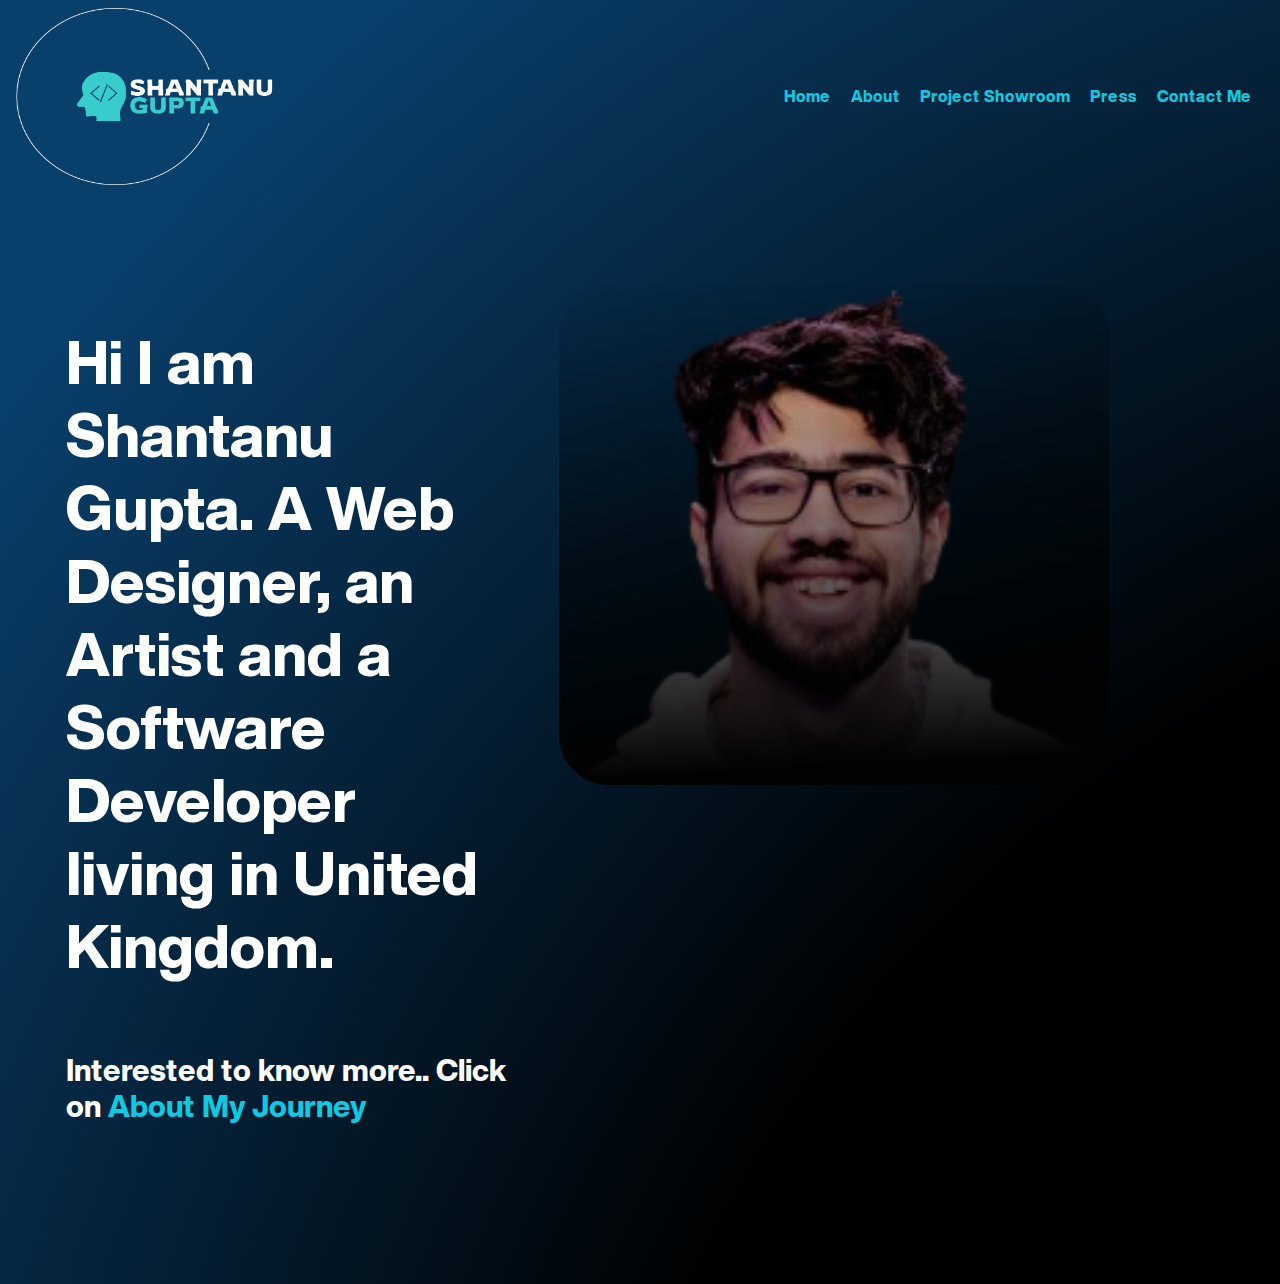
<file: index.html>
<!DOCTYPE html>
<html lang="en">
<head>
    <meta charset="UTF-8">
    <meta http-equiv="X-UA-Compatible" content="IE=edge">
    <meta name="viewport" content="width=device-width, initial-scale=1.0">
    <!-- Google tag (gtag.js) -->
<script async src="https://www.googletagmanager.com/gtag/js?id=G-1Q09ZCFZFR"></script>
<script>
  window.dataLayer = window.dataLayer || [];
  function gtag(){dataLayer.push(arguments);}
  gtag('js', new Date());

  gtag('config', 'G-1Q09ZCFZFR');
</script>
    <link rel="stylesheet" href="styles.css">
    <title>Shantanu Gupta | Web Developer, Artist, Software Developer</title>
<link rel="apple-touch-icon" sizes="180x180" href="favicon/apple-touch-icon.png">
<link rel="icon" type="image/png" sizes="32x32" href="favicon/favicon-32x32.png">
<link rel="icon" type="image/png" sizes="16x16" href="favicon/favicon-16x16.png">
<link rel="manifest" href="favicon/site.webmanifest">
<link rel="mask-icon" href="favicon/safari-pinned-tab.svg" color="#5bbad5">
<meta name="msapplication-TileColor" content="#da532c">
<meta name="theme-color" content="#ffffff">
    <script src="fade.js"></script>
</head>
<body>
    <audio src="sound.mp3" autoplay loop></audio>
    <header>
    <img src="images/logo.png" alt ="logo" class="logo">
    <nav>
        <ul>
            <li><a href="index.html">Home</a></li>
            <li><a href="about.html">About</a></li>
            <li><a href="project.html">Project Showroom</a></li>
            <li><a href="press.html">Press</a></li>
            <li><a href="contact.html">Contact Me</a></li>
        </ul>
    </nav>
    </header>

    <main class="intro">
        <section class="projectdescription">
        <h1>Hi I am Shantanu Gupta. A Web Designer, an Artist and a Software Developer living in United Kingdom.</h1>
        <p>Interested to know more.. Click on <a href="about.html" class="fade-link">About My Journey</a></p>
        </section>

        <section class="projectdescription">
        <div class="shantanu">
        </div>
        </section>



    </main>

    
</body>
</html>
</file>
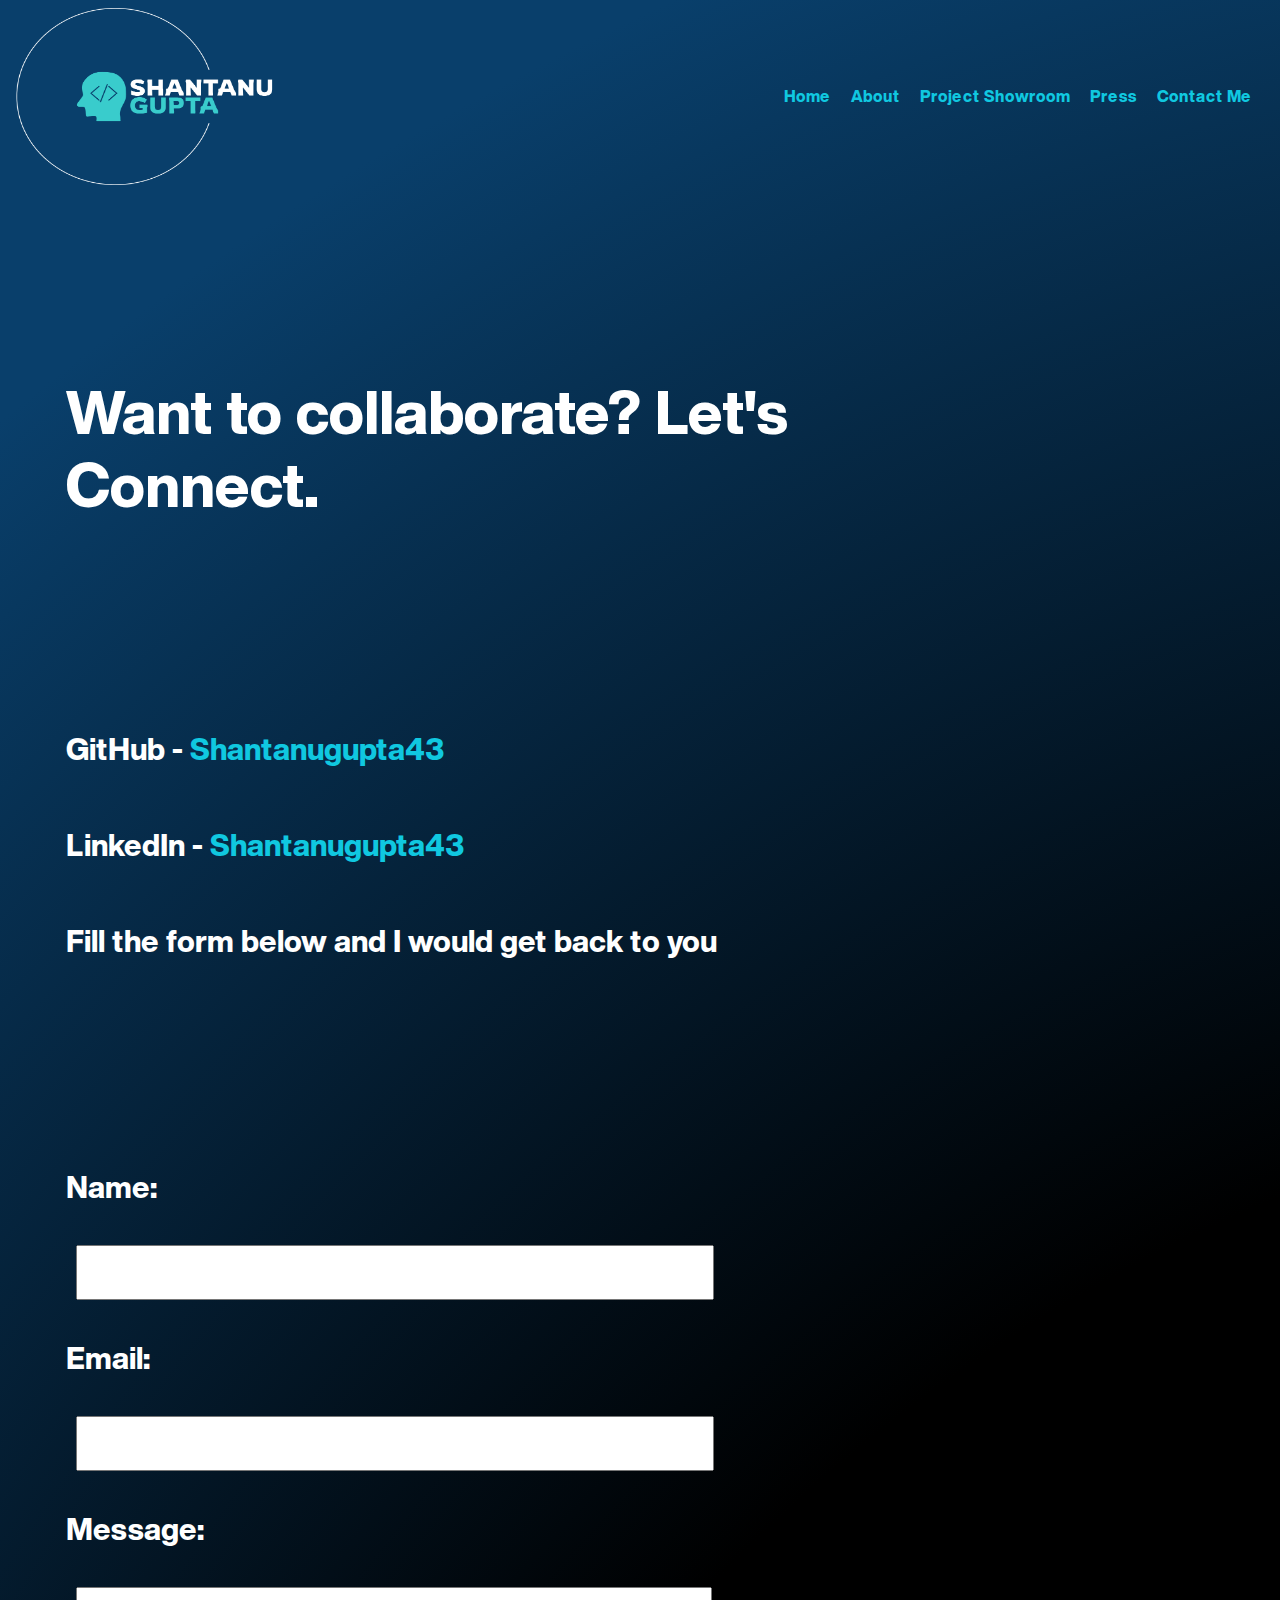
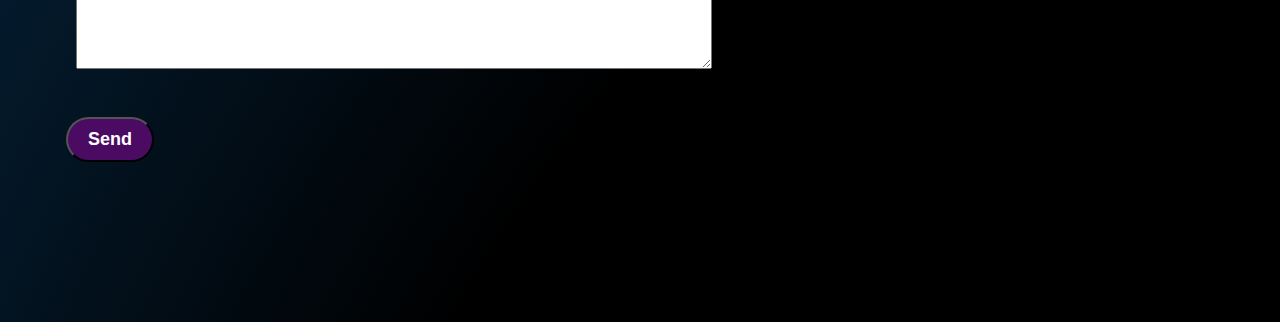
<file: contact.html>
<!DOCTYPE html>
<html lang="en">
<head>
    <meta charset="UTF-8">
    <meta http-equiv="X-UA-Compatible" content="IE=edge">
    <meta name="viewport" content="width=device-width, initial-scale=1.0">
    <!-- Google tag (gtag.js) -->
<script async src="https://www.googletagmanager.com/gtag/js?id=G-1Q09ZCFZFR"></script>
<script>
  window.dataLayer = window.dataLayer || [];
  function gtag(){dataLayer.push(arguments);}
  gtag('js', new Date());

  gtag('config', 'G-1Q09ZCFZFR');
</script>
    <link rel="stylesheet" href="styles.css">
    <title>Contact Me</title>
    <link rel="apple-touch-icon" sizes="180x180" href="favicon/apple-touch-icon.png">
<link rel="icon" type="image/png" sizes="32x32" href="favicon/favicon-32x32.png">
<link rel="icon" type="image/png" sizes="16x16" href="favicon/favicon-16x16.png">
<link rel="manifest" href="favicon/site.webmanifest">
<link rel="mask-icon" href="favicon/safari-pinned-tab.svg" color="#5bbad5">
<meta name="msapplication-TileColor" content="#da532c">
<meta name="theme-color" content="#ffffff">
    <script src="fade.js"></script>
</head>
<body>
    <header>
    <img src="images/logo.png" alt ="logo" class="logo">
    <nav>
        <ul>
            <li><a href="index.html">Home</a></li>
            <li><a href="about.html">About</a></li>
            <li><a href="project.html">Project Showroom</a></li>
            <li><a href="press.html">Press</a></li>
            <li><a href="contact.html">Contact Me</a></li>
        </ul>
    </nav>
    </header>

    <main class="intro">
        <div class="projectcontainer">
        
        <h1 class="projectdescription">Want to collaborate? Let's Connect.</h1>
        <article>
            <section class="projectdescription">

            <p>GitHub - <a href="https://github.com/Shantanugupta43"> Shantanugupta43 </a></p>   
            <p>LinkedIn - <a href="https://www.linkedin.com/in/shantanugupta43/"> Shantanugupta43 </a></p>
            <p> Fill the form below and I would get back to you</p>

            </section>
        </article>

        <article>
        <section class="projectdescription">
            <form action="https://formspree.io/f/meqwvqan" method="post">
                <label for="name">Name:</label>
                <p><input type="text" id="name" name="name" required></p>
              
                <label for="email">Email:</label>
                <p><input type="email" id="email" name="email" required></p>
              
                <label for="message">Message:</label>
                <p><textarea id="message" name="message" required></textarea></p>
              
                <p><input type="submit" value="Send" class="submitted"></p>
              </form>
        </section>

        </article>

    

        </div>

        




    </main>

    
</body>
</html>
</file>
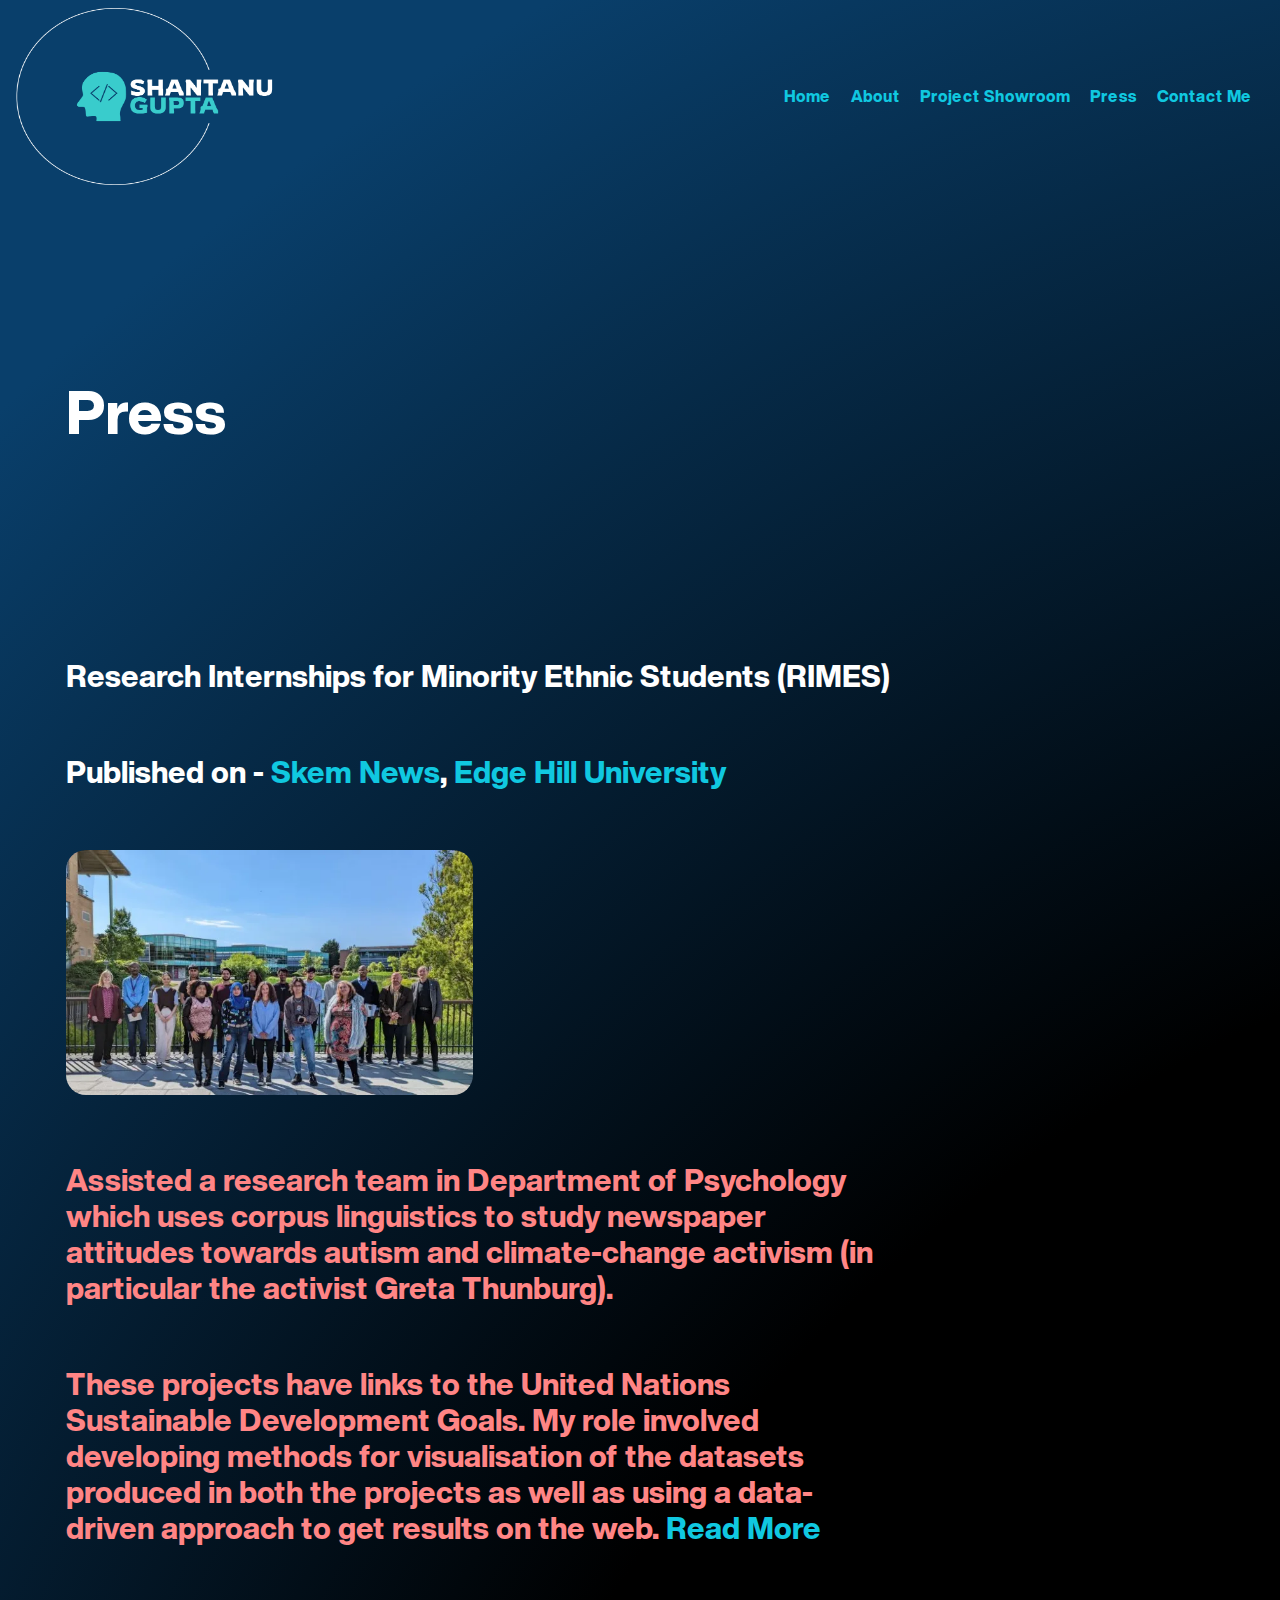
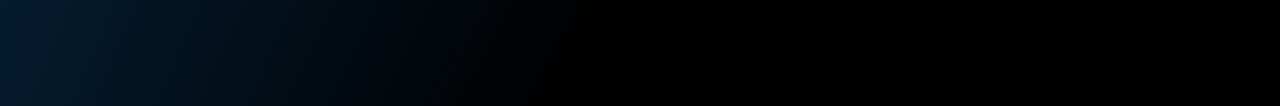
<file: press.html>
<!DOCTYPE html>
<html lang="en">
<head>
    <meta charset="UTF-8">
    <meta http-equiv="X-UA-Compatible" content="IE=edge">
    <meta name="viewport" content="width=device-width, initial-scale=1.0">
    <!-- Google tag (gtag.js) -->
<script async src="https://www.googletagmanager.com/gtag/js?id=G-1Q09ZCFZFR"></script>
<script>
  window.dataLayer = window.dataLayer || [];
  function gtag(){dataLayer.push(arguments);}
  gtag('js', new Date());

  gtag('config', 'G-1Q09ZCFZFR');
</script>
    <link rel="stylesheet" href="styles.css">
    <title>Press</title>
<link rel="apple-touch-icon" sizes="180x180" href="favicon/apple-touch-icon.png">
<link rel="icon" type="image/png" sizes="32x32" href="favicon/favicon-32x32.png">
<link rel="icon" type="image/png" sizes="16x16" href="favicon/favicon-16x16.png">
<link rel="manifest" href="favicon/site.webmanifest">
<link rel="mask-icon" href="favicon/safari-pinned-tab.svg" color="#5bbad5">
<meta name="msapplication-TileColor" content="#da532c">
<meta name="theme-color" content="#ffffff">
    <script src="fade.js"></script>
</head>
<body>
    <header>
    <img src="images/logo.png" alt ="logo" class="logo">
    <nav>
        <ul>
            <li><a href="index.html">Home</a></li>
            <li><a href="about.html">About</a></li>
            <li><a href="project.html">Project Showroom</a></li>
            <li><a href="press.html">Press</a></li>
            <li><a href="contact.html">Contact Me</a></li>
        </ul>
    </nav>
    </header>

    <main class="intro">
        <div class="projectcontainer">
        
        <h1 class="projectdescription">Press</h1>

        <article>
        <section class="projectdescription">
                <p>Research Internships for Minority Ethnic Students (RIMES)</p>
                <p>Published on - <a href="https://skemnews.com/edge-hill-university-launches-innovative-new-research-internship-programme-for-minority-ethnic-students/">Skem News</a>, <a href="https://www.edgehill.ac.uk/edge-hill-university-launches-innovative-new-research-internship-programme-for-minority-ethnic-students/">Edge Hill University</a></p>
                <p><img src="images/rimes.png" alt="Rimes pic" class="image-container"></p>
                <p class="txtcol">Assisted a research team in Department of Psychology which uses corpus linguistics to study newspaper attitudes towards autism and climate-change activism (in particular the activist Greta Thunburg). </p>
                <p class="txtcol">These projects have links to the United Nations Sustainable Development Goals. My role involved developing methods for visualisation of the datasets produced in both the projects as well as using a data-driven approach to get results on the web. <a href="https://www.edgehill.ac.uk/departments/support/graduateschool/rimes/">Read More </a></p>
        </section>

        </article>

        </div>

        




    </main>

    
</body>
</html>
</file>
<file: styles.css>
body {
    color: white;
    background: radial-gradient(circle, rgb(0, 0, 0) 50%, rgb(9, 63, 107) 90%);
    background-size: 300% 300%;
    animation: move-colors 10s forwards infinite;
    margin-left: 16px;
}
  
  @keyframes move-colors {
    0% {
      background-position: 60% 80%;
    }
    50% {
      background-position: 0% 20%;
    }
    100% {
      background-position: 60% 80%;
    }
  }



  @font-face {
    font-family: "HelveticaNowDisplay-ExtraBold";
    src: url("fonts/HelveticaNowDisplay-ExtraBold.woff") format("woff");
    font-weight: normal;
    font-style: normal;
  }

  section {
    display: flex;
    flex-direction: column;
}
  


.intro {
    color: white;
    display: flex;
    justify-content: flex-start;
    opacity: 1;
    transition: opacity 2s ease-in-out;
    transform: translateY(50px);
    animation: fadeInAppear 1s ease-in;
    font-family: "HelveticaNowDisplay-ExtraBold", sans-serif;
    width:87%;
    font-size: 30px;
    flex-direction: row;
    align-items: flex-start;
    flex-wrap: nowrap;
}

.txtcol{
    color: #FF8585;
}

.projectcontainer{

    display: flex;
    transform: translateY(50px);
    animation: fadeInAppear 1s ease-in;
    font-family: "HelveticaNowDisplay-ExtraBold", sans-serif;
    width: 80%;
    font-size: 30px;
    flex-direction: column;
    align-items: flex-start;


}

.projectdescription {
    color: white;
    display: flex;
    flex-direction: column;
    opacity: 1;
    transform: translateY(50px);
    animation: fadeInAppear 1s ease-in;
    margin-bottom: 180px;
    margin-left: 50px;
}

@keyframes fadeInAppear {
    0% {
       opacity: 0;
       transform: translateY(0px);
    }
    50% {
       opacity: 0;
       transform: translateY(50px);
    }
    100% {
        opacity: 1;
        transform: translateY(50px);
     }
 } 

.intro.fade-out, .projectcontainer.fade-out{
    transform: translateY(50px);
    animation: fadeInDissapear 2s ease-in;
  }

  @keyframes fadeInDissapear {
    0% {
       opacity: 1;
       transform: translateY(0px);
    }
    50% {
       opacity: 0;
       transform: translateY(50px);
    }
    100% {
        opacity: 0;
        transform: translateY(50px);
     }
 } 


 .image-container {
  height: 245px;
  width: 407px;
  border-radius: 20px;
}

article {
    display: flex;
    flex-direction: row;
    justify-content: center;
    column-gap: 257px;
}

.shantanu{
    background: linear-gradient(357deg, #010202 6.001%, transparent), url(images/shantanu.png);
    background-size: cover;
    height: 500px;
    animation: image-appear 6s forwards;
    width: 550px;
    background-repeat: no-repeat;
    border-radius: 50px;
}

video {
  width: 696px;
  height: 346px;
}

@keyframes image-appear {
    0% {
    height: 0px;
    }
    100% {
    height: 550px;
      }
    }







a{
    color: #10c8e0;
    text-decoration: none ;
}

  ul{
    display: flex;
    flex-direction: row;
    justify-content: flex-end
  }

  li{
    list-style-type: none;
    margin-right: 20px;
    font-family: "HelveticaNowDisplay-ExtraBold", sans-serif;
  }

  .logo{

    height: 177px;
    width: 317px;
  }

  header{
    display: flex;
    justify-content: space-between;
    align-items: center;
  }

  input[type="text"],input[type="email"], textarea {
    font-size: 27px;
    width: 614px;
    padding: 10px;
    margin: 10px;
  }

  input[type="submit"]{

    padding: 10px 20px;
    font-size: 18px;
    font-weight: bold;
    color: #fff;
    background-color: #4b0b62;
    border-radius: 30px;

  }

  @media only screen and (max-width: 768px) {
    /* For mobile phones: */

    ul {
      display: flex;
      flex-direction: column;
      justify-content: center;
  }

  li{
    margin-bottom: 13px;
  }

  header {
    display: flex;
    justify-content: center;
    align-items: center;
    flex-direction: column;
}

.logo {
  height: 138px;
  width: 221px;
}
.intro{
  flex-direction: column;
  align-items: center;
  width:98%
}

.projectdescription{
  width:80%;
  margin-right: 32px;
}

video {
  width: 253px;
  height: 202px;
}

.projectcontainer{
  margin-right: 137px;
}

.image-container {
  height: 208px;
  width: 312px;
  border-radius: 20px;
}



article{
  display: flex;
  flex-direction: column;
}

input[type="text"],input[type="email"], textarea {
  width: 280px;
}

.shantanu{
  margin-left: -116px;
}

  }
</file>
